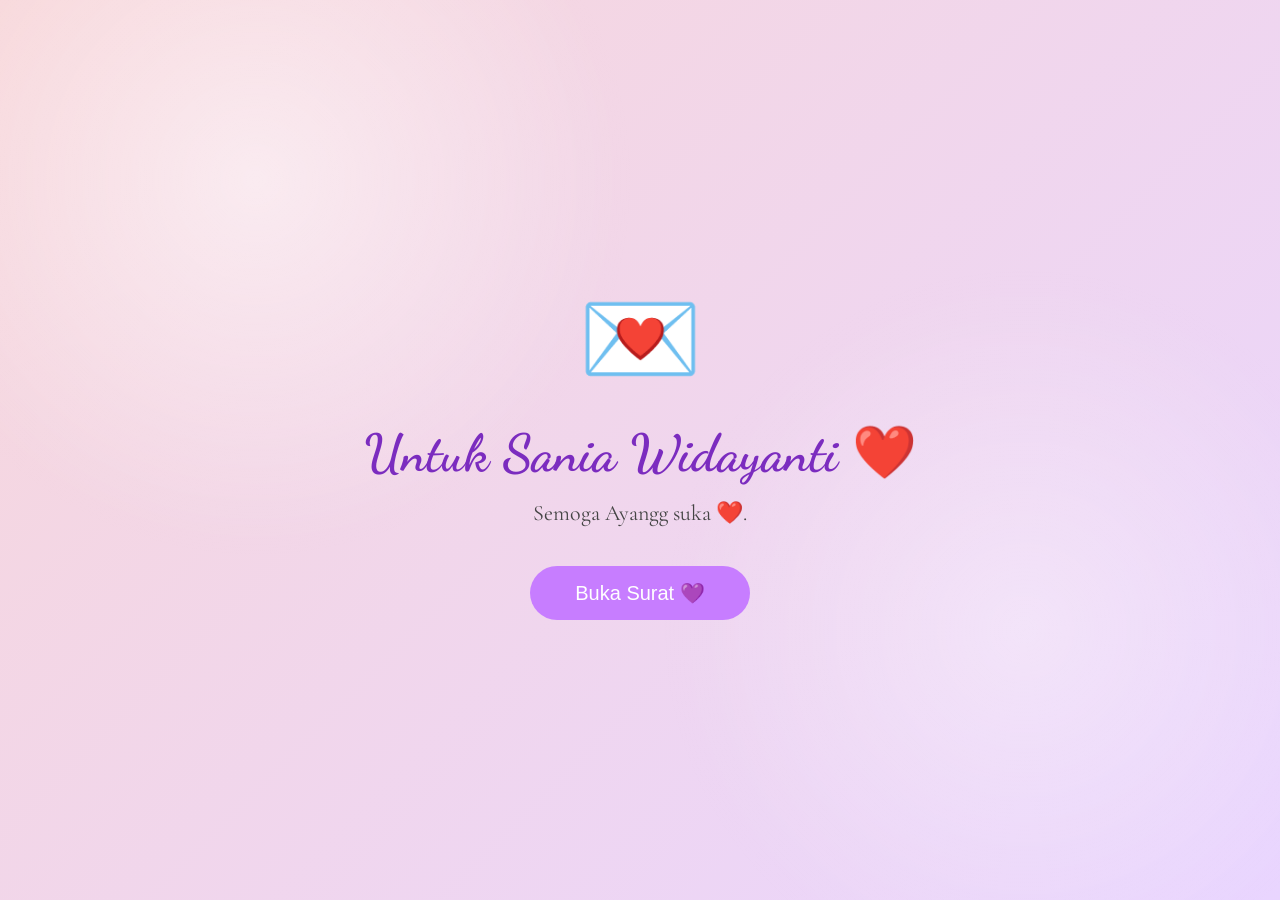
<file: index.html>
<!DOCTYPE html>
<html lang="id">

<head>

<meta charset="UTF-8">
<meta name="viewport" content="width=device-width, initial-scale=1.0">

<title>My Love ❤️</title>

<link rel="stylesheet" href="style.css">
<link rel="stylesheet" href="flower.css">
<link rel="stylesheet" href="heart.css">

<link rel="preconnect" href="https://fonts.googleapis.com">

<link href="https://fonts.googleapis.com/css2?family=Dancing+Script:wght@700&family=Cormorant+Garamond:wght@400;600&display=swap" rel="stylesheet">

</head>

<body>

<div class="background"></div>

<div id="flowers"></div>

<div id="hearts"></div>

<div class="container">

<div class="envelope">
💌
</div>

<h1>Untuk Sania Widayanti ❤️</h1>

<p>
Semoga Ayangg suka ❤️.
</p>

<button id="openBtn">
Buka Surat 💜
</button>

</div>

<script src="config.js"></script>
<script src="flower.js"></script>
<script src="heart.js"></script>

<script>

document.getElementById("openBtn").addEventListener("click",()=>{
    window.location.href="letter.html";
});

</script>

</body>

</html>
</file>
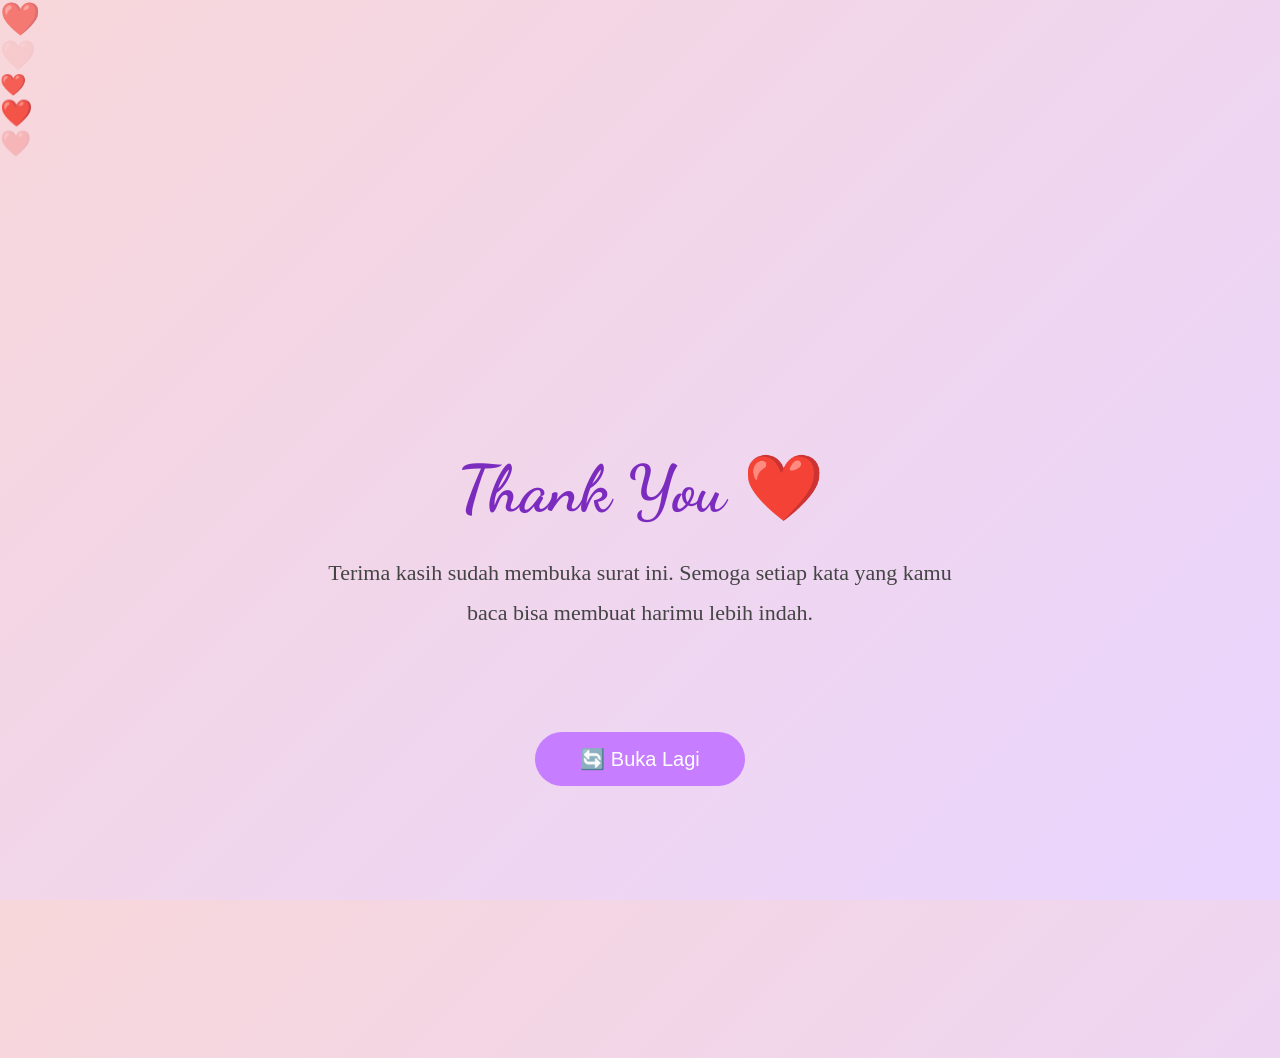
<file: ending.html>
<!DOCTYPE html>
<html lang="id">
<head>
    <meta charset="UTF-8">
    <meta name="viewport" content="width=device-width, initial-scale=1.0">
    <title>Forever ❤️</title>

    <link rel="stylesheet" href="style.css">
    <link rel="stylesheet" href="ending.css">

    <link rel="preconnect" href="https://fonts.googleapis.com">
    <link href="https://fonts.googleapis.com/css2?family=Dancing+Script:wght@700&display=swap" rel="stylesheet">
</head>
<body>

<div id="hearts"></div>

<div class="ending">

    <h1>Thank You ❤️</h1>

    <p>
        Terima kasih sudah membuka surat ini.
        Semoga setiap kata yang kamu baca
        bisa membuat harimu lebih indah.
    </p>

    <h2 id="signature"></h2>

    <button onclick="location.href='index.html'">
        🔄 Buka Lagi
    </button>

</div>

<script src="config.js"></script>
<script src="ending.js"></script>

</body>
</html>
</file>
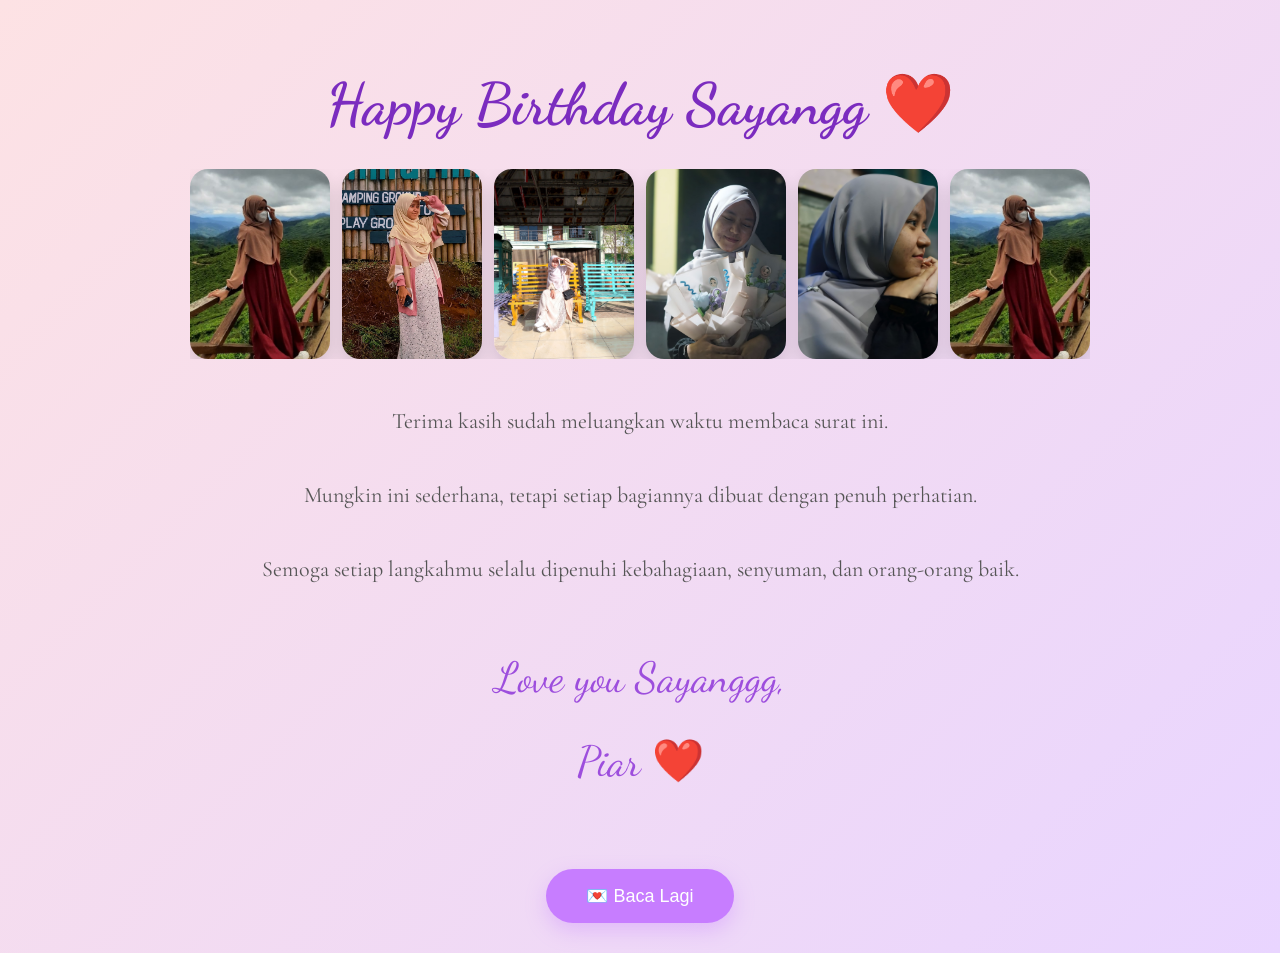
<file: gallery.html>
<!DOCTYPE html>
<html lang="id">

<head>

<meta charset="UTF-8">
<meta name="viewport" content="width=device-width, initial-scale=1.0">

<title>Happy Birthday Sayangg ❤️</title>

<link rel="stylesheet" href="gallery.css">
<link rel="stylesheet" href="heart.css">

<link rel="preconnect" href="https://fonts.googleapis.com">
<link href="https://fonts.googleapis.com/css2?family=Dancing+Script:wght@700&family=Cormorant+Garamond:wght@400;600&display=swap" rel="stylesheet">

</head>

<body>

<div class="background"></div>

<div id="hearts"></div>

<div class="container">

<h1>Happy Birthday Sayangg ❤️</h1>

<div class="slider">

<div class="gallery-track">

<img src="assets/photos/1.jpg">
<img src="assets/photos/2.jpg">
<img src="assets/photos/3.jpg">
<img src="assets/photos/4.jpg">
<img src="assets/photos/5.jpg">

<!-- Duplikat agar looping mulus -->

<img src="assets/photos/1.jpg">
<img src="assets/photos/2.jpg">
<img src="assets/photos/3.jpg">
<img src="assets/photos/4.jpg">
<img src="assets/photos/5.jpg">


<img src="assets/photos/1.jpg">
<img src="assets/photos/2.jpg">
<img src="assets/photos/3.jpg">
<img src="assets/photos/4.jpg">
<img src="assets/photos/5.jpg">

</div>

</div>

<div class="ending">

<p>
Terima kasih sudah meluangkan waktu membaca surat ini.
</p>

<p>
Mungkin ini sederhana,
tetapi setiap bagiannya dibuat dengan penuh perhatian.
</p>

<p>
Semoga setiap langkahmu selalu dipenuhi kebahagiaan,
senyuman,
dan orang-orang baik.
</p>

<p class="love">
Love you Sayanggg,<br>
Piar ❤️
</p>

</div>

<button onclick="location.href='index.html'">
💌 Baca Lagi
</button>

</div>

<script src="ending.js"></script>

</body>

</html>
</file>
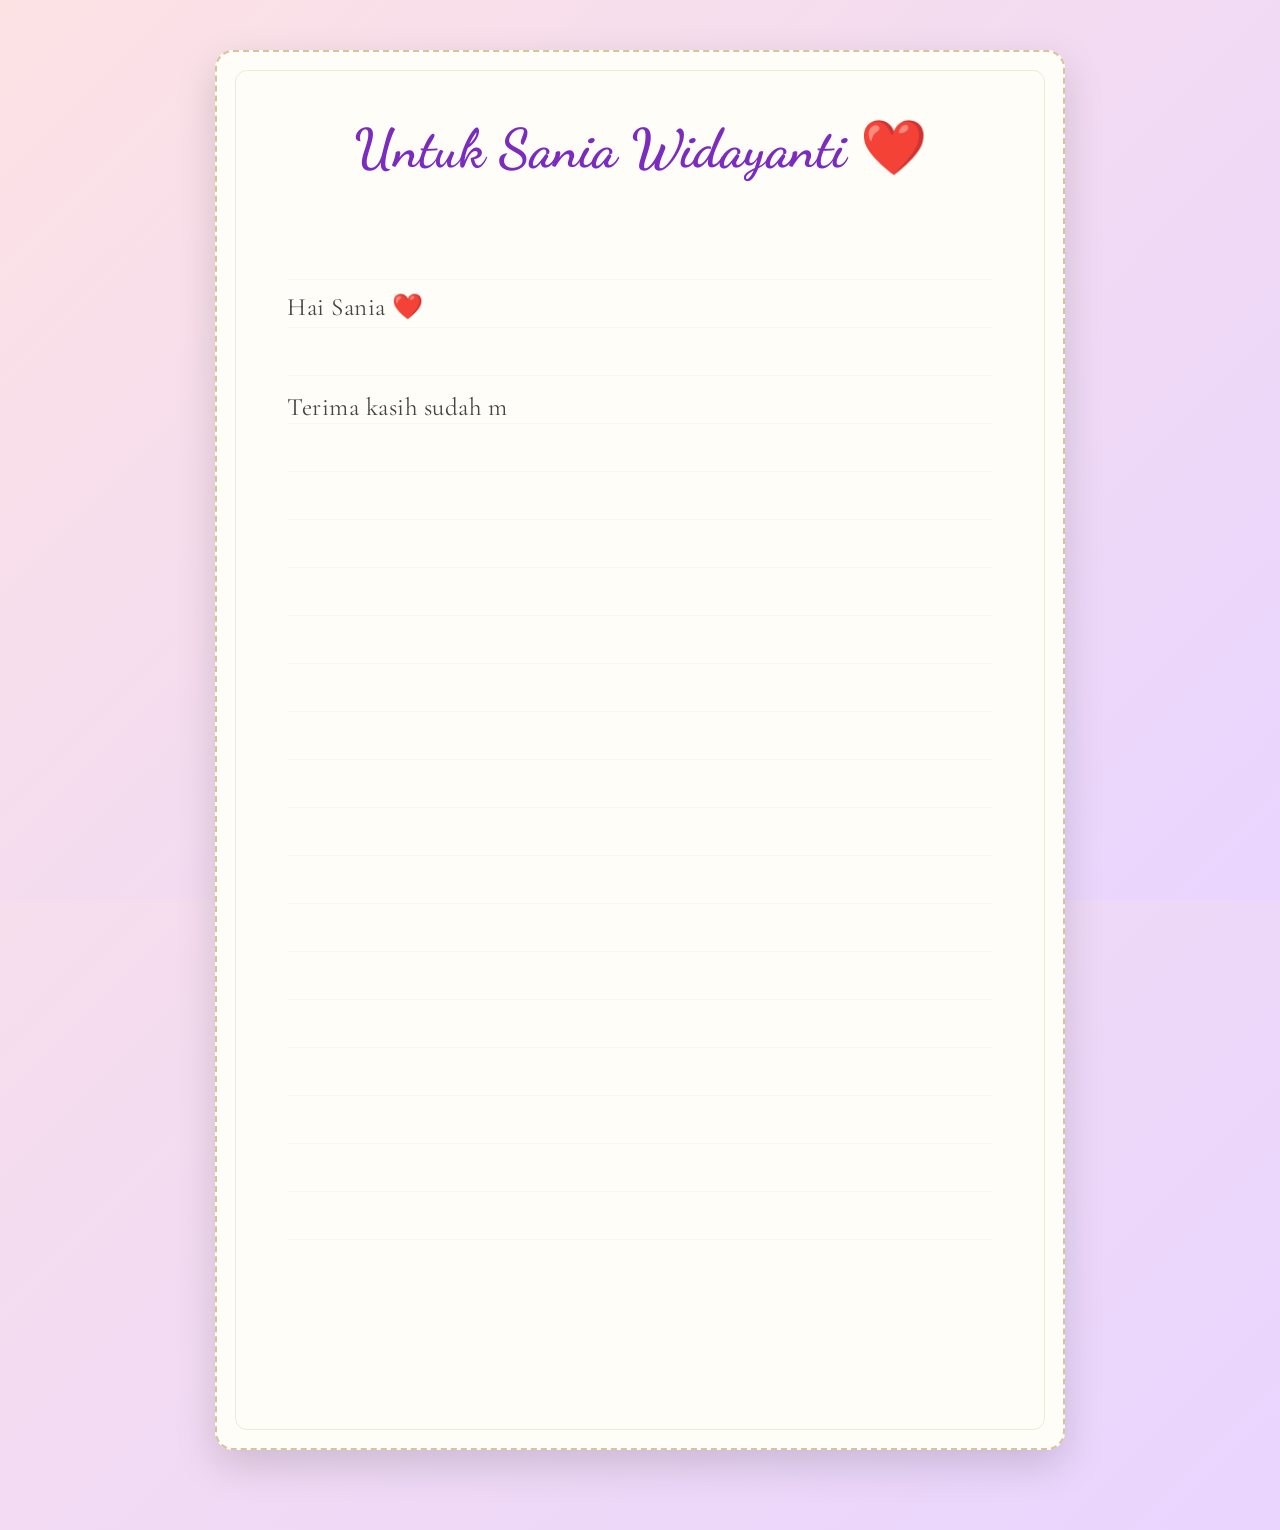
<file: letter.html>
<!DOCTYPE html>
<html lang="id">

<head>

    <meta charset="UTF-8">
    <meta
        name="viewport"
        content="width=device-width, initial-scale=1.0"
    >

    <title>Sania Widayanti ❤️</title>

    <link rel="stylesheet" href="letter.css">
    <link rel="stylesheet" href="gallery.css">
    <link rel="stylesheet" href="flower.css">
    <link rel="stylesheet" href="heart.css">

    <link rel="preconnect" href="https://fonts.googleapis.com">

    <link
        href="https://fonts.googleapis.com/css2?family=Dancing+Script:wght@700&family=Cormorant+Garamond:wght@400;600&display=swap"
        rel="stylesheet"
    >

</head>

<body>

<div class="background"></div>

<div id="flowers"></div>

<div id="hearts"></div>


<!-- =========================
     SATU AUDIO UNTUK SEMUA
========================= -->

<audio
    id="music"
    src="assets/music/song.mp3"
    loop
    preload="auto">
</audio>


<!-- =========================
     LETTER
========================= -->

<section
    id="letterSection"
    class="page-section active-section"
>

    <div class="paper">

        <h1>
            Untuk Sania Widayanti ❤️
        </h1>

        <div id="letterContent">
            Memuat surat...
        </div>


        <!--
            Awalnya tersembunyi.
            Muncul setelah surat selesai.
        -->

        <div
            id="letterEnding"
            class="letter-ending"
        >

            <h2>
                Happy Birthday Sayangg ❤️
            </h2>

            <div class="bottom">

                <button id="nextBtn">
                    Next 📸
                </button>

            </div>

        </div>

    </div>

</section>


<!-- =========================
     GALLERY + ENDING
========================= -->

<section
    id="gallerySection"
    class="page-section hidden-section"
>

    <div class="gallery-unified">

        <h1>
            Happy Birthday Sayangg ❤️
        </h1>


        <!-- GALLERY -->

        <div class="slider">

            <div class="gallery-track">

                <img
                    src="assets/photos/1.jpg"
                    alt="Kenangan 1"
                >

                <img
                    src="assets/photos/2.jpg"
                    alt="Kenangan 2"
                >

                <img
                    src="assets/photos/3.jpg"
                    alt="Kenangan 3"
                >

                <img
                    src="assets/photos/4.jpg"
                    alt="Kenangan 4"
                >

                <img
                    src="assets/photos/5.jpg"
                    alt="Kenangan 5"
                >


                <!-- DUPLIKAT UNTUK LOOP -->

                <img
                    src="assets/photos/1.jpg"
                    alt="Kenangan 1"
                >

                <img
                    src="assets/photos/2.jpg"
                    alt="Kenangan 2"
                >

                <img
                    src="assets/photos/3.jpg"
                    alt="Kenangan 3"
                >

                <img
                    src="assets/photos/4.jpg"
                    alt="Kenangan 4"
                >

                <img
                    src="assets/photos/5.jpg"
                    alt="Kenangan 5"
                >

            </div>

        </div>


        <!-- =========================
             ENDING
        ========================= -->

        <div class="unified-ending">

            <p>
                Terima kasih sudah meluangkan waktu
                membaca surat ini.
            </p>

            <p>
                Mungkin website ini sederhana,
                tetapi setiap bagiannya dibuat
                dengan penuh perhatian.
            </p>

            <p>
                Semoga setiap langkahmu
                selalu dipenuhi kebahagiaan,
                senyuman,
                dan orang-orang baik.
            </p>

            <p class="love">

                Love,<br>

                Piar ❤️

            </p>


            <button
                id="backBtn"
                class="unified-btn"
            >
                💌 Baca Lagi
            </button>

        </div>

    </div>

</section>


<!-- =========================
     JAVASCRIPT
========================= -->

<script src="config.js"></script>

<script src="flower.js"></script>

<script src="heart.js"></script>

<script src="letter.js"></script>


</body>

</html>
</file>
<file: style.css>
*{
    margin:0;
    padding:0;
    box-sizing:border-box;
}

body{
    font-family:'Cormorant Garamond',serif;
    background:linear-gradient(135deg,#f8d7da,#e9d5ff);
    overflow:hidden;
    height:100vh;
}

.background{
    position:fixed;
    inset:0;
    background:
    radial-gradient(circle at 20% 20%,rgba(255,255,255,.5),transparent 30%),
    radial-gradient(circle at 80% 70%,rgba(255,255,255,.35),transparent 30%);
    animation:bgMove 10s ease-in-out infinite alternate;
}

.container{
    position:relative;
    z-index:2;
    height:100vh;
    display:flex;
    flex-direction:column;
    justify-content:center;
    align-items:center;
    text-align:center;
    padding:20px;
}

.envelope{
    font-size:100px;
    animation:float 3s ease-in-out infinite;
    cursor:pointer;
}

h1{
    margin-top:20px;
    font-size:52px;
    font-family:'Dancing Script',cursive;
    color:#7b2cbf;
}

p{
    margin-top:15px;
    font-size:22px;
    color:#444;
    max-width:500px;
}

button{
    margin-top:40px;
    padding:15px 45px;
    border:none;
    border-radius:50px;
    background:#c77dff;
    color:white;
    font-size:20px;
    cursor:pointer;
    transition:.3s;
}

button:hover{
    transform:scale(1.08);
    background:#9d4edd;
}

@keyframes float{
    0%{transform:translateY(0);}
    50%{transform:translateY(-15px);}
    100%{transform:translateY(0);}
}

@keyframes bgMove{
    from{transform:scale(1);}
    to{transform:scale(1.08);}
}
</file>
<file: flower.css>
#flowers{
    position:fixed;
    inset:0;
    pointer-events:none;
    overflow:hidden;
    z-index:-1;
}

.flower{
    position:absolute;
    top:-50px;
    animation:fall linear infinite;
    opacity:.8;
}

@keyframes fall{

0%{
    transform:translateY(-10vh) rotate(0deg);
}

100%{
    transform:translateY(120vh) rotate(360deg);
}

}
</file>
<file: heart.css>
#hearts{

    position:fixed;
    inset:0;

    width:100%;
    height:100%;

    overflow:hidden;
    pointer-events:none;

    z-index:2;

}

.heart{

    position:absolute;

    bottom:-80px;

    animation:fly linear infinite;

    opacity:.9;

}

@keyframes fly{

    0%{

        transform:
        translateY(0)
        rotate(0deg);

        opacity:0;

    }

    10%{

        opacity:1;

    }

    100%{

        transform:
        translateY(-120vh)
        rotate(360deg);

        opacity:0;

    }

}
</file>
<file: ending.css>
.ending{

    height:100vh;

    display:flex;

    flex-direction:column;

    justify-content:center;

    align-items:center;

    text-align:center;

    padding:25px;

}

.ending h1{

    font-family:'Dancing Script',cursive;

    font-size:65px;

    color:#7b2cbf;

}

.ending p{

    margin:25px 0;

    max-width:650px;

    font-size:22px;

    line-height:1.8;

}

.ending h2{

    margin-bottom:35px;

    color:#9d4edd;

    font-size:40px;

    font-family:'Dancing Script',cursive;

}
</file>
<file: gallery.css>
body{
    margin:0;
    padding:0;
    background:linear-gradient(135deg,#fde2e4,#e9d5ff);
    font-family:"Cormorant Garamond",serif;
    overflow-x:hidden;
}

.background{
    position:fixed;
    inset:0;
    z-index:-2;
    background:linear-gradient(135deg,#fde2e4,#e9d5ff);
}

.container{
    max-width:900px;
    margin:auto;
    padding:30px 20px;
    text-align:center;
}

h1{
    font-family:"Dancing Script",cursive;
    font-size:58px;
    color:#7b2cbf;
    margin-bottom:30px;
}

/* ===========================
   GALLERY
=========================== */

.slider{
    width:100%;
    overflow:hidden;
    margin:20px auto 40px;
}

.gallery-track{
    display:flex;
    align-items:center;
    gap:12px;
    width:max-content;
    animation:slide 25s linear infinite;
}

.gallery-track img{
    width:140px;
    height:190px;
    object-fit:cover;
    border-radius:18px;
    flex-shrink:0;
    box-shadow:0 10px 20px rgba(0,0,0,.15);
    transition:.3s;
}

.gallery-track img:hover{
    transform:scale(1.08);
}

@keyframes slide{

    0%{
        transform:translateX(0);
    }

    100%{
        transform:translateX(-50%);
    }

}

/* ===========================
   ENDING
=========================== */

.ending{
    margin-top:35px;
    color:#555;
    line-height:2;
    font-size:22px;
}

.ending p{
    margin-bottom:30px;
}

.love{
    margin-top:45px;
    font-size:42px;
    color:#9d4edd;
    font-family:"Dancing Script",cursive;
}

/* ===========================
   BUTTON
=========================== */

button{
    margin-top:35px;
    border:none;
    background:#c77dff;
    color:#fff;
    padding:16px 40px;
    border-radius:40px;
    font-size:18px;
    cursor:pointer;
    transition:.3s;
    box-shadow:0 8px 20px rgba(199,125,255,.35);
}

button:hover{
    background:#9d4edd;
    transform:scale(1.05);
}

/* ===========================
   TABLET
=========================== */

@media (max-width:768px){

.container{
    padding:20px 15px;
}

h1{
    font-size:44px;
}

.slider{
    margin:15px 0 30px;
}

.gallery-track{
    gap:8px;
}

.gallery-track img{
    width:95px;
    height:130px;
}

.ending{
    font-size:18px;
    line-height:1.8;
}

.love{
    font-size:34px;
}

button{
    width:90%;
    max-width:280px;
}

}

/* ===========================
   PHONE
=========================== */

@media (max-width:480px){

h1{
    font-size:38px;
}

.gallery-track img{
    width:85px;
    height:120px;
}

.ending{
    font-size:17px;
}

.love{
    font-size:30px;
}

}
</file>
<file: letter.css>
/* =========================================
   LETTER + GALLERY UNIFIED
========================================= */

* {
    box-sizing: border-box;
}

html,
body {
    margin: 0;
    padding: 0;
    width: 100%;
    min-height: 100%;
    overflow-x: hidden;
}

body {
    font-family: "Cormorant Garamond", serif;

    background:
        linear-gradient(
            135deg,
            #fde2e4,
            #e9d5ff
        );

    color: #444;
}


/* =========================================
   BACKGROUND
========================================= */

.background {
    position: fixed;
    inset: 0;

    pointer-events: none;

    background:
        radial-gradient(
            circle at 20% 20%,
            rgba(255,255,255,.5),
            transparent 30%
        ),
        radial-gradient(
            circle at 80% 70%,
            rgba(255,255,255,.35),
            transparent 30%
        );

    z-index: 0;
}


/* =========================================
   SECTION
========================================= */

.page-section {
    width: 100%;
    min-height: 100vh;

    padding: 30px 15px;

    position: relative;
    z-index: 3;
}


/* =========================================
   HIDDEN / ACTIVE
========================================= */

.hidden-section {
    display: none !important;
}

.active-section {
    display: flex;

    justify-content: center;
    align-items: flex-start;

    animation:
        sectionFade .8s ease;
}


@keyframes sectionFade {

    from {
        opacity: 0;
        transform: translateY(20px);
    }

    to {
        opacity: 1;
        transform: translateY(0);
    }

}


/* =========================================
   PAPER
========================================= */

.paper {

    width: 92%;

    max-width: 850px;

    /*
       Paper panjang.
       Tidak dibatasi tinggi pendek.
    */

    min-height: 1400px;

    margin: 20px auto 50px;

    padding: 65px 70px;

    background:
        rgba(255,253,248,.98);

    border:
        2px dashed #d6c49b;

    border-radius: 18px;

    box-shadow:
        0 15px 40px
        rgba(0,0,0,.15);

    position: relative;

    display: flex;

    flex-direction: column;

}


/* =========================================
   PAPER DECORATION
========================================= */

.paper::before {

    content: "";

    position: absolute;

    inset: 18px;

    border:
        1px solid
        rgba(214,196,155,.35);

    border-radius: 12px;

    pointer-events: none;

}


/* =========================================
   TITLE
========================================= */

.paper > h1 {

    margin:
        0 0 50px;

    text-align: center;

    font-family:
        "Dancing Script",
        cursive;

    font-size: 54px;

    line-height: 1.2;

    color: #7b2cbf;

    position: relative;

    z-index: 1;

}


/* =========================================
   LETTER CONTENT
========================================= */

#letterContent {

    /*
       Area surat dibuat panjang.
       Teks akan ditulis di dalamnya.
    */

    width: 100%;

    min-height: 1050px;

    text-align: left;

    white-space: pre-wrap;

    word-break: break-word;

    overflow-wrap: break-word;

    font-size: 25px;

    line-height: 2;

    color: #444;

    letter-spacing:
        0.02em;

    position: relative;

    z-index: 1;

}


/* =========================================
   GARIS KERTAS
========================================= */

#letterContent {

    background-image:
        repeating-linear-gradient(
            to bottom,
            transparent 0,
            transparent 47px,
            rgba(170,150,130,.12) 48px
        );

}


/* =========================================
   LETTER ENDING
========================================= */

.letter-ending {

    display: none;

    margin-top: 45px;

    padding-top: 25px;

    text-align: center;

    opacity: 0;

    position: relative;

    z-index: 2;

}


.letter-ending.show {

    display: block;

    animation:
        endingAppear
        1s ease forwards;

}


@keyframes endingAppear {

    from {
        opacity: 0;
        transform:
            translateY(25px);
    }

    to {
        opacity: 1;
        transform:
            translateY(0);
    }

}


/* =========================================
   HAPPY BIRTHDAY
========================================= */

.letter-ending h2 {

    margin:
        0 0 25px;

    font-family:
        "Dancing Script",
        cursive;

    font-size: 48px;

    line-height: 1.3;

    color: #9d4edd;

}


/* =========================================
   BUTTON
========================================= */

.bottom {

    text-align: center;

    margin-top: 25px;

}


button {

    border: none;

    border-radius: 50px;

    padding:
        15px 38px;

    background:
        linear-gradient(
            135deg,
            #c77dff,
            #9d4edd
        );

    color: white;

    font-family:
        "Cormorant Garamond",
        serif;

    font-size: 19px;

    cursor: pointer;

    box-shadow:
        0 10px 25px
        rgba(157,78,221,.3);

    transition:
        .3s;

}


button:hover {

    transform:
        translateY(-3px)
        scale(1.04);

}


button:active {

    transform:
        scale(.96);

}


/* =========================================
   GALLERY
========================================= */

.gallery-unified {

    width: 100%;

    max-width: 900px;

    margin: auto;

    text-align: center;

}


.gallery-unified > h1 {

    margin:
        0 0 30px;

    font-family:
        "Dancing Script",
        cursive;

    font-size: 52px;

    color: #7b2cbf;

}


/* =========================================
   SLIDER
========================================= */

.slider {

    width: 100%;

    overflow: hidden;

    margin:
        20px 0 40px;

}


.gallery-track {

    display: flex;

    align-items: center;

    gap: 12px;

    width: max-content;

    animation:
        unifiedSlide
        28s linear infinite;

}


.gallery-track img {

    width: 120px;

    height: 165px;

    object-fit: cover;

    flex-shrink: 0;

    border-radius: 18px;

    box-shadow:
        0 10px 20px
        rgba(0,0,0,.15);

}


/* =========================================
   LOOP
========================================= */

@keyframes unifiedSlide {

    from {
        transform:
            translateX(0);
    }

    to {
        transform:
            translateX(-50%);
    }

}


/* =========================================
   ENDING
========================================= */

.unified-ending {

    max-width: 700px;

    margin:
        0 auto;

    text-align: center;

    color: #555;

    font-size: 22px;

    line-height: 2;

}


.unified-ending p {

    margin:
        0 0 25px;

}


.unified-ending .love {

    margin-top: 35px;

    font-family:
        "Dancing Script",
        cursive;

    font-size: 40px;

    color: #9d4edd;

}


.unified-btn {

    margin-top: 20px;

}


/* =========================================
   TABLET
========================================= */

@media (max-width: 768px) {

    .page-section {

        padding:
            15px 8px;

    }


    .paper {

        width: 96%;

        min-height: 1250px;

        margin:
            10px auto 35px;

        padding:
            45px 28px;

        border-radius:
            15px;

    }


    .paper::before {

        inset:
            12px;

    }


    .paper > h1 {

        font-size:
            40px;

        margin-bottom:
            40px;

    }


    #letterContent {

        min-height:
            900px;

        font-size:
            20px;

        line-height:
            1.9;

        background-image:
            repeating-linear-gradient(
                to bottom,
                transparent 0,
                transparent 37px,
                rgba(170,150,130,.12) 38px
            );

    }


    .letter-ending h2 {

        font-size:
            36px;

    }


    .gallery-unified > h1 {

        font-size:
            42px;

    }


    .gallery-track img {

        width:
            95px;

        height:
            130px;

    }


    .unified-ending {

        font-size:
            18px;

        line-height:
            1.8;

    }


    .unified-ending .love {

        font-size:
            34px;

    }

}


/* =========================================
   SMALL PHONE
========================================= */

@media (max-width: 480px) {

    .page-section {

        padding:
            10px 5px;

    }


    .paper {

        width:
            98%;

        min-height:
            1150px;

        margin:
            5px auto 25px;

        padding:
            38px 22px;

        border-radius:
            13px;

    }


    .paper::before {

        inset:
            9px;

    }


    .paper > h1 {

        font-size:
            34px;

        margin-bottom:
            35px;

    }


    #letterContent {

        min-height:
            820px;

        font-size:
            18px;

        line-height:
            1.85;

        background-image:
            repeating-linear-gradient(
                to bottom,
                transparent 0,
                transparent 33px,
                rgba(170,150,130,.11) 34px
            );

    }


    .letter-ending h2 {

        font-size:
            31px;

    }


    .gallery-track img {

        width:
            85px;

        height:
            120px;

    }


    .unified-ending {

        font-size:
            17px;

    }


    .unified-ending .love {

        font-size:
            30px;

    }

}
</file>
